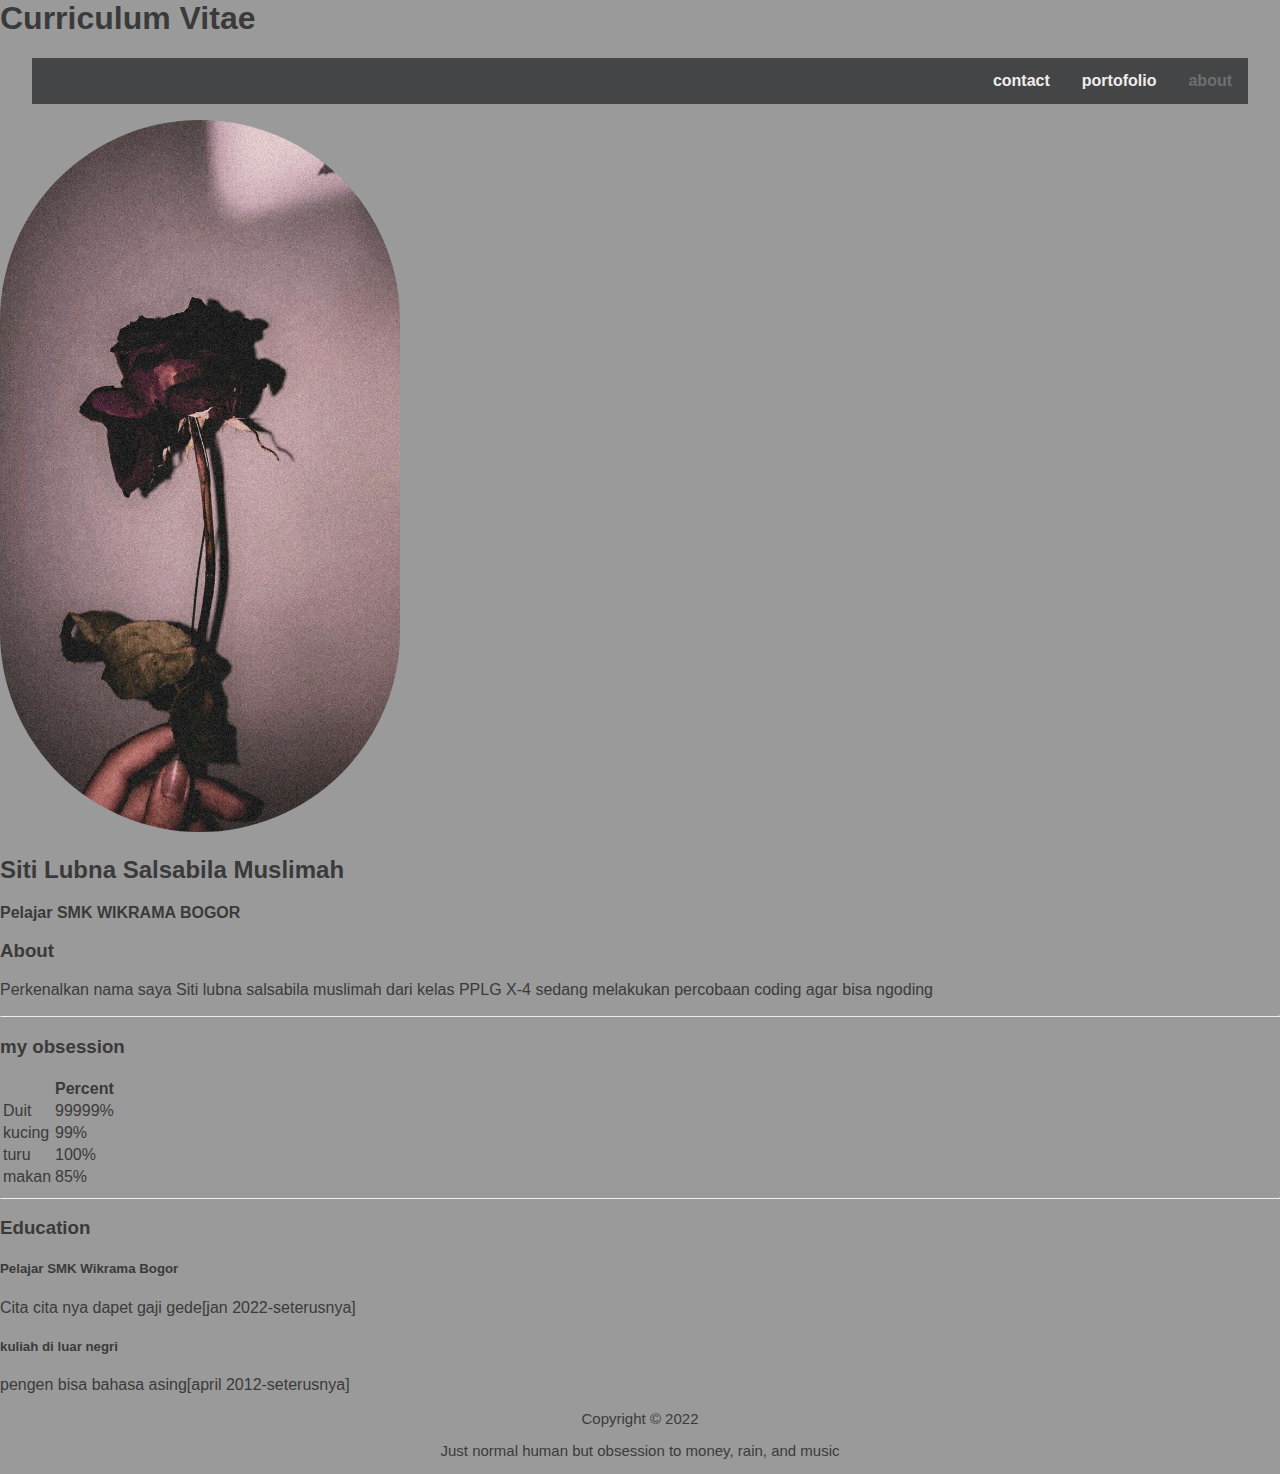
<file: index.html>
<!DOCTYPE html>
<html lang="en">
<head>
    <meta charset="UTF-8">
    <title>Resume-lubna</title>
    <link rel="stylesheet" href="style.css">
</head>
<body>
    <div class="container">
        <!-- judul halaman -->
        <h1>Curriculum Vitae</h1>
        <!-- navbar -->
        <div class="navbar">
            <ul type="square" class="list-nav">
                <li><a href="#" class="active">about</a></li>
                <li><a href="portofolio.html">portofolio</a></li>
                <li><a href="contact.html">contact</a></li>
            </ul>
        </div>
        <!-- konten --> 
        <div class="content">
            <!-- profil -->
            <div id="content-img">
                    <img src="img/bunga mawar merah (red rose).jpg" width="150px" height="150px">
                    <h2 class="content-header">Siti Lubna Salsabila Muslimah</h2>
                <p class="content-text">
                    <b>Pelajar SMK WIKRAMA BOGOR</b>
                </p>
            </div>
            <!-- deskripsi singkat -->
            <section class="section-section small">
                <h3 section-harder>About</h3>
                <p>Perkenalkan nama saya Siti lubna salsabila muslimah dari kelas PPLG X-4 sedang melakukan percobaan coding agar bisa ngoding</p>
            </section>
            <hr>
            <!-- table -->
            <section class="section">
                <h3 class="section-header">my obsession</h3>
                <div class="responsive-table">
                    <table>
                        <tr class="tr-header">
		                	<th>&nbsp;</th>
		                	<th>Percent</th>
		             	</tr>
		              	<tr>
		                	<td class="text-left">Duit</td>
		                	<td>99999%</td>
		              	</tr>
		              	<tr>
		                	<td class="text-left">kucing</td>
		                	<td>99%</td>
		              	</tr>
		              	<tr>
		                	<td class="text-left">turu</td>
		                	<td>100%</td>
		              	</tr>
		              	<tr>
		                	<td class="text-left">makan</td>
		                	<td>85%</td>
		              	</tr>
                    </table>
                </div>
            </section>
            <hr>
            <!-- list pendidikan -->
            <section class="section-section small">
                <h3 class="section-header">Education</h3>
                <h5>Pelajar SMK Wikrama Bogor</h5>
                <p>Cita cita nya dapet gaji gede[jan 2022-seterusnya]</p>
                <h5>kuliah di luar negri</h5>
                <p>pengen bisa bahasa asing[april 2012-seterusnya]</p>
            </section>
        </div>
        <footer>
            <p class="footer-text">Copyright &copy; 2022</p>
            <p class="footer-text 2">Just normal human but obsession to money, rain, and music</p>
       </footer>
    </div>
</body>
</html>
</file>
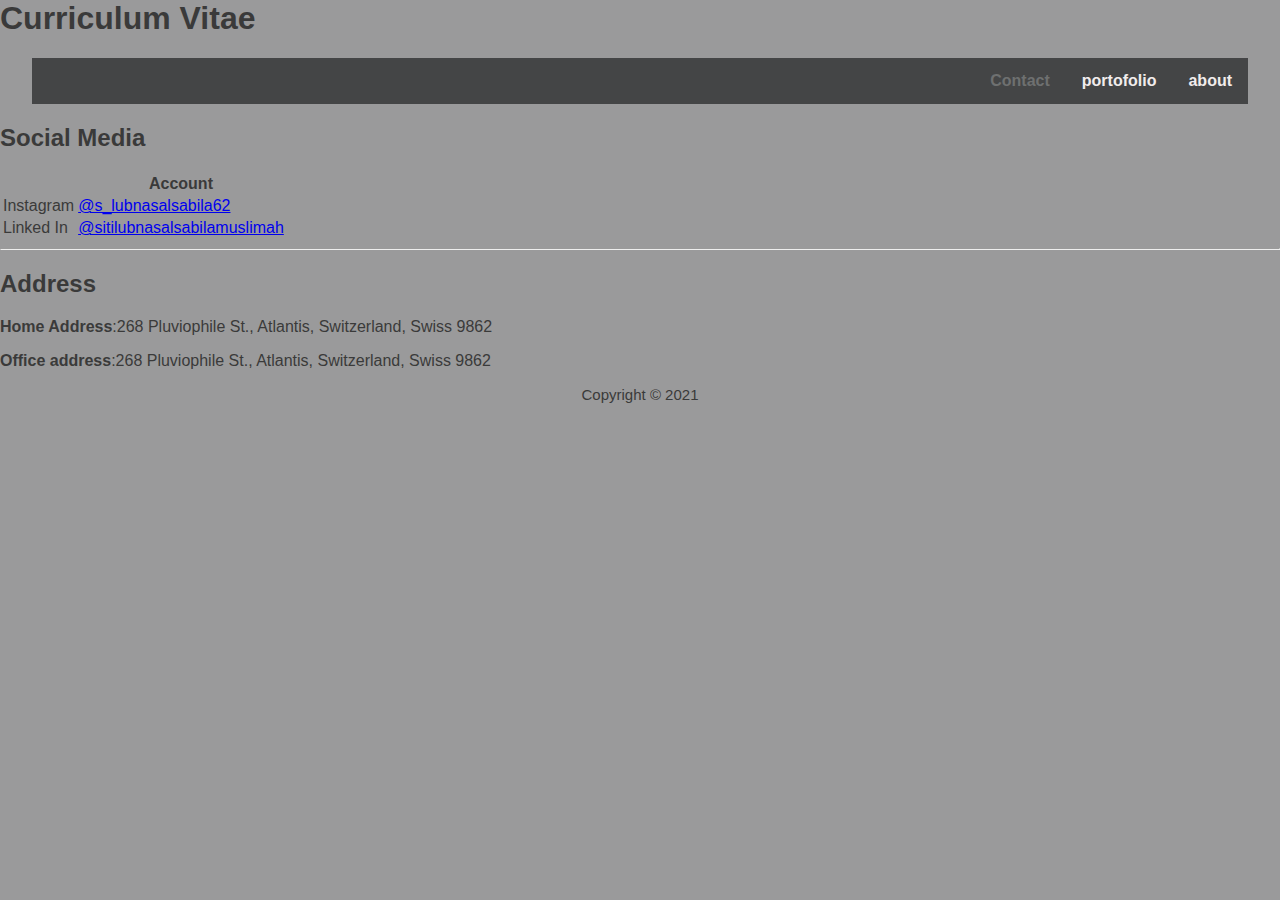
<file: contact.html>
<!DOCTYPE html>
<html lang="en">
<head>
    <meta charset="UTF-8">
    <title>Document</title>
    <link rel="stylesheet" href="style.css">
</head>
<body>
    <div class="container">
        <div class="header">
            <h1 class="text-header">Curriculum Vitae</h1>
        </div>
        <div class="navbar">
            <ul class="list-nav">
                <li><a href="index.html">about</a></li>
                <li><a href="portofolio.html">portofolio</a></li>
                <li><a href="#" class="active">Contact</a></li>
            </ul>
        </div>
        <div class="content">
            <!-- media sosial -->
            <section class="section">
                <h2 class="section-header"> Social Media</h2>
                <div class="responsive-table">
                    <table>
                        <tr class="tr-header">
                            <th>&nbsp;</th>
                            <th>Account</th>
                        </tr>
                        <tr>
                            <td class="text-left">Instagram</td>
                            <td>
                                <a href="instagram.com">@s_lubnasalsabila62</a>
                            </td>
                        </tr>
                        <tr>
                            <td class="text-left">Linked In</td>
                            <td>
                                <a href="linked.com.com">@sitilubnasalsabilamuslimah</a>
                            </td>
                        </tr>
                    </table>
                </div>
            </section>
            <hr>
            <!-- Contact -->
            <section class="section">
                <h2 class="section-header">Address</h2>
                <p><b>Home Address</b>:268 Pluviophile St., Atlantis, Switzerland, Swiss 9862</p>
                <p><b>Office address</b>:268 Pluviophile St., Atlantis, Switzerland, Swiss 9862</p>
            </section>
        </div>
        <footer>
            <p class="footer-text">Copyright &copy; 2021</p>
        </footer>
    </div>
</body>
</html>
</file>
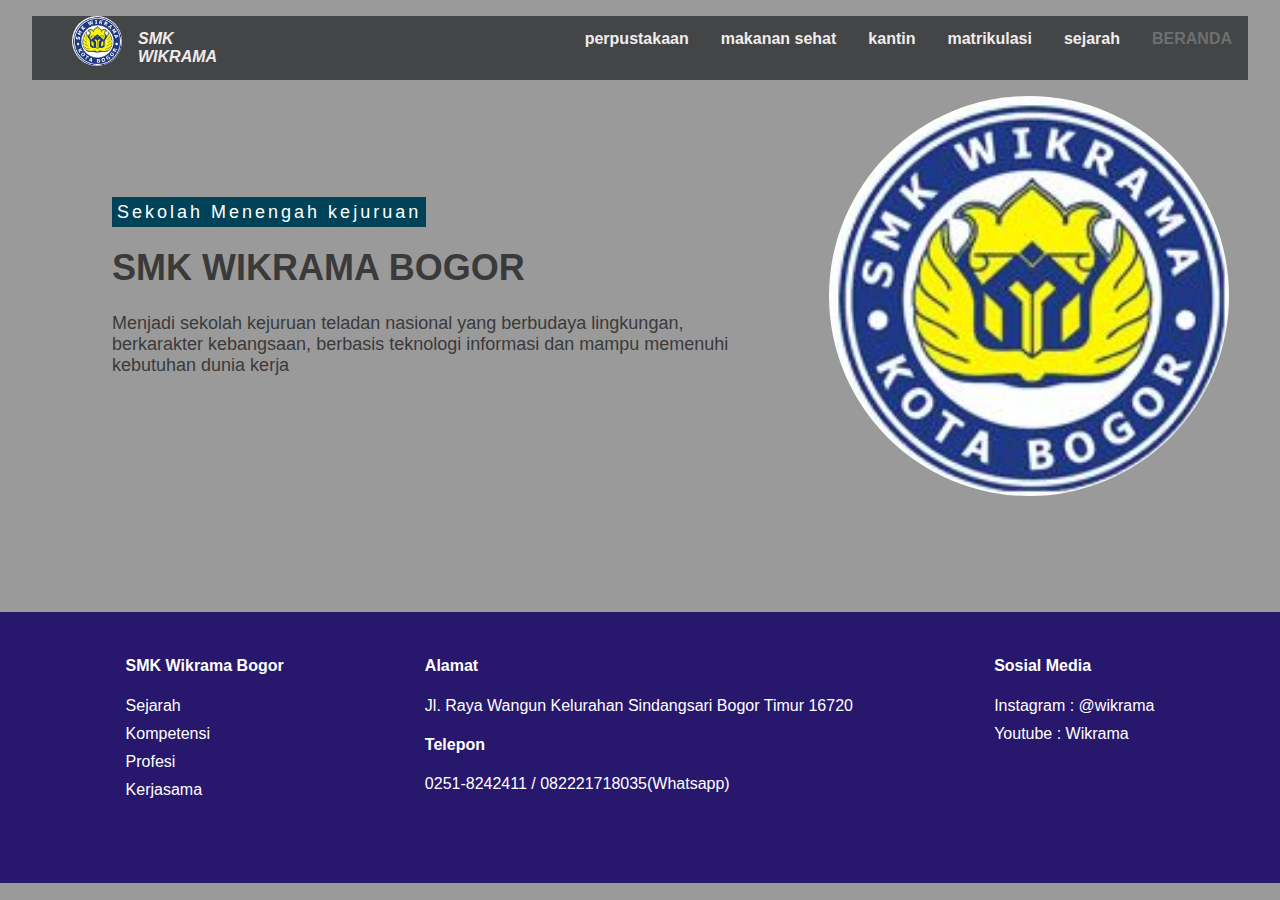
<file: home.html>
<!DOCTYPE html>
<html lang="en">
<head>
    <meta charset="UTF-8">
    <title>web school</title>
    <link rel="stylesheet" href="style.css">
</head>
<body>
    <div class="container">
        <nav>
            <ul>
                <li class="logo"><img src="img 2/smk.jpg"></li>
                <li class="logo"><a class="logo-text">SMK WIKRAMA</a></li>
                <li><a class="active" herf="#home">BERANDA</a></li>
                <li><a href="sejarah.html">sejarah</a></li>
                <li><a href="matrikulasi.html">matrikulasi</a></li>
                <li><a href="kantin.html">kantin</a></li>
                <li><a href="makanansehat.html">makanan sehat</a></li>
                <li><a href="perpustakaan.html">perpustakaan</a></li>
            </ul>
        </nav>
        <div class="content1">
            <div class="text1">
                <div class="text">
                    <p id="tag">
                        <mark>Sekolah Menengah kejuruan</mark>
                    </p>
                    <h1>SMK WIKRAMA BOGOR</h1>
                    <p>Menjadi sekolah kejuruan teladan nasional yang berbudaya lingkungan, berkarakter kebangsaan, berbasis teknologi informasi dan mampu memenuhi kebutuhan dunia kerja</p>
                </div>
            </div>
            <div class="name"><img src="img 2/smk.jpg"></div>
        </div>
        <div>
            <div class="clearfix"></div>
            <footer class="footer-main">
                <div class="footer-grid">   
                      <section class="footer-1">
                        <h4>SMK Wikrama Bogor</h4>
                          <p>Sejarah</p>
                          <p>Kompetensi</p>
                          <p>Profesi</p>
                          <p>Kerjasama</p>
                      </section>
                     <section class="footer-2">
                        <h4>Alamat</h4>
                        <p>Jl. Raya Wangun
                            Kelurahan Sindangsari
                            Bogor Timur 16720</p>
                        <h4>Telepon</h4>
                        <p>0251-8242411 / 082221718035(Whatsapp)</p>
                      </section>
                     <section class="footer-3">
                       <h4>Sosial Media</h4>
                         <p>Instagram : @wikrama</p>
                         <p>Youtube : Wikrama</p>
                     </section>
                </div>
            </footer>
        </div>
    </div>
</body>
</html>
</file>
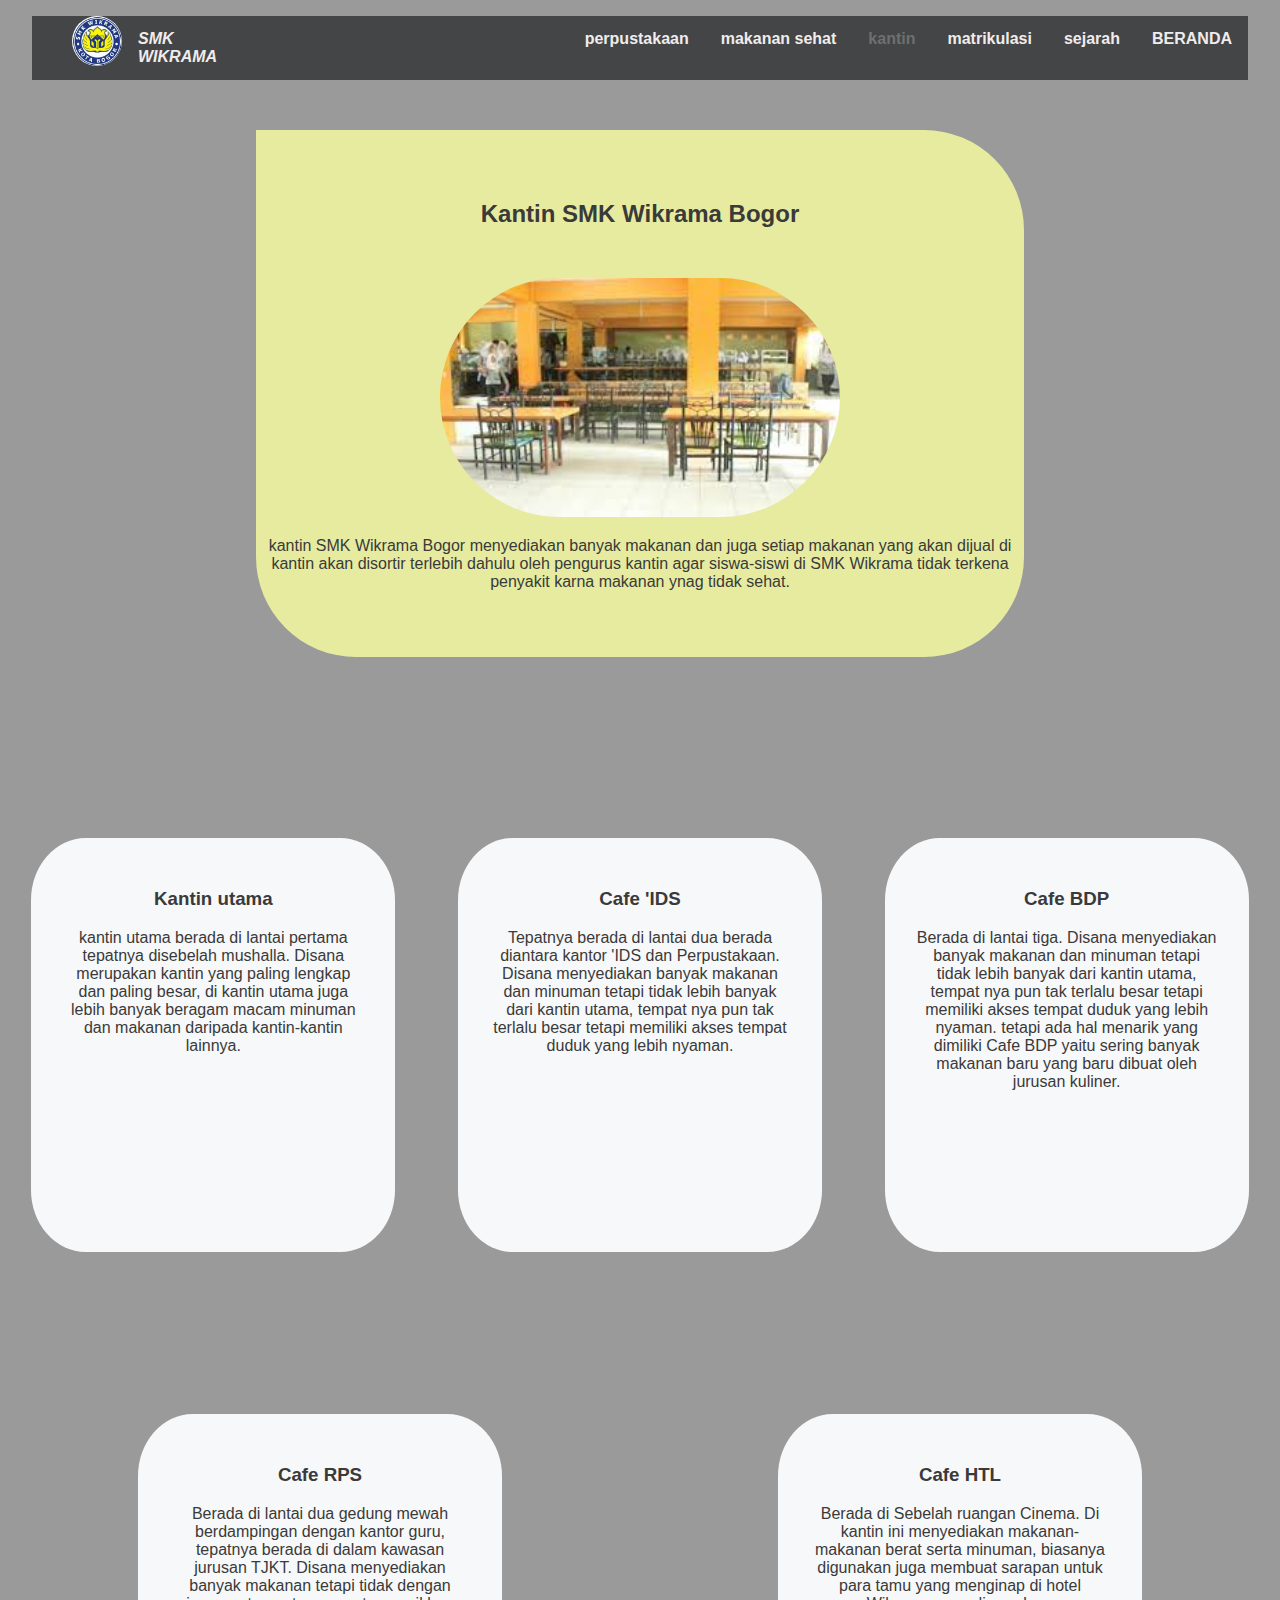
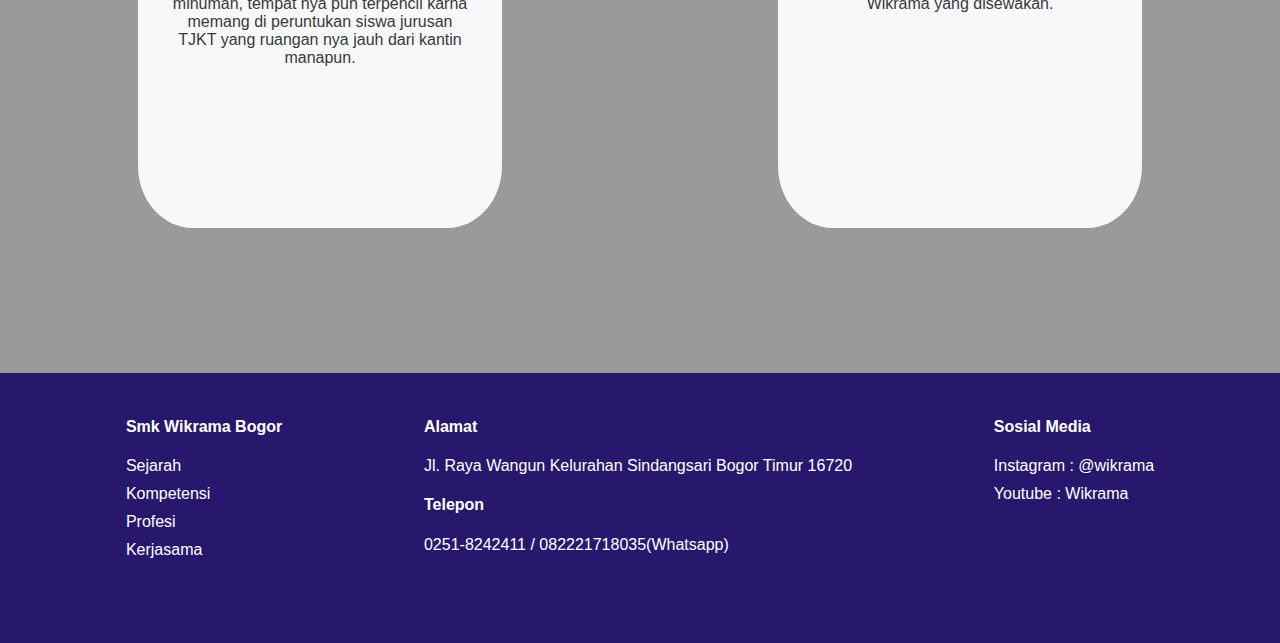
<file: kantin.html>
<!DOCTYPE html>
<html lang="en">
<head>
    <meta charset="UTF-8">
    <title>web school</title>
    <link rel="stylesheet" href="style.css">
</head>
<style>
    body{
        background-image: url(img 2/buah2.jpg);
    }
</style>
<body>
    <div class="container">
        <nav>
            <ul>
                <li class="logo"><img src="img 2/smk.jpg"></li>
                <li class="logo"><a class="logo-text">SMK WIKRAMA</a></li>
                <li><a href="home.html">BERANDA</a></li>
                <li><a href="sejarah.html">sejarah</a></li>
                <li><a href="matrikulasi.html">matrikulasi</a></li>
                <li><a class="active"href="#">kantin</a></li>
                <li><a href="makanansehat.html">makanan sehat</a></li>
                <li><a href="perpustakaan.html">perpustakaan</a></li>
            </ul>
        </nav>
        <div class="content12">
            <h2>Kantin SMK Wikrama Bogor</h2>
            <div class="gambar"><img src="img 2/kantin1.jpg"></div>
            <p>kantin SMK Wikrama Bogor menyediakan banyak makanan dan juga setiap makanan yang akan dijual di kantin akan disortir terlebih dahulu oleh pengurus kantin agar siswa-siswi di SMK Wikrama tidak terkena penyakit karna makanan ynag tidak sehat.</p>
        </div>
        <div class="content13">
            <div class="card">
                <h3>Kantin utama</h3>
                <p>kantin utama berada di lantai pertama tepatnya disebelah mushalla. Disana merupakan kantin yang paling lengkap dan paling besar, di kantin utama juga lebih banyak beragam macam minuman dan makanan daripada kantin-kantin lainnya.</p>
            </div>
            <div class="card">
                <h3>Cafe 'IDS</h3>
                <p>Tepatnya berada di lantai dua berada diantara kantor 'IDS dan Perpustakaan. Disana menyediakan banyak makanan dan minuman tetapi tidak lebih banyak dari kantin utama, tempat nya pun tak terlalu besar tetapi memiliki akses tempat duduk yang lebih nyaman.</p>
            </div>
            <div class="card">
                <h3>Cafe BDP</h3>
                <p>Berada di lantai tiga. Disana menyediakan banyak makanan dan minuman tetapi tidak lebih banyak dari kantin utama, tempat nya pun tak terlalu besar tetapi memiliki akses tempat duduk yang lebih nyaman. tetapi ada hal menarik yang dimiliki Cafe BDP yaitu sering banyak makanan baru yang baru dibuat oleh jurusan kuliner.</p>
            </div>
        </div>
        <div class="content14">
            <div class="card">
                <h3>Cafe RPS</h3>
                <p>Berada di lantai dua gedung mewah berdampingan dengan kantor guru, tepatnya berada di dalam kawasan jurusan TJKT. Disana menyediakan banyak makanan tetapi tidak dengan minuman, tempat nya pun terpencil karna memang di peruntukan siswa jurusan TJKT yang ruangan nya jauh dari kantin manapun.</p>
            </div>
            <div class="card">
                <h3>Cafe HTL</h3>
                <p>Berada di Sebelah ruangan Cinema. Di kantin ini menyediakan makanan-makanan berat serta minuman, biasanya digunakan juga membuat sarapan untuk para tamu yang menginap di hotel Wikrama yang disewakan.</p>
            </div>
        </div>
        <div class="clearfix"></div>
            <footer class="footer-main">
                <div class="footer-grid">   
                      <section class="footer-1">
                        <h4>Smk Wikrama Bogor</h4>
                          <p>Sejarah</p>
                          <p>Kompetensi</p>
                          <p>Profesi</p>
                          <p>Kerjasama</p>
                      </section>
                     <section class="footer-2">
                        <h4>Alamat</h4>
                        <p>Jl. Raya Wangun
                            Kelurahan Sindangsari
                            Bogor Timur 16720</p>
                        <h4>Telepon</h4>
                        <p>0251-8242411 / 082221718035(Whatsapp)</p>
                      </section>
                     <section class="footer-3">
                       <h4>Sosial Media</h4>
                         <p>Instagram : @wikrama</p>
                         <p>Youtube : Wikrama</p>
                     </section>
                </div>
            </footer>
        </div>
</file>
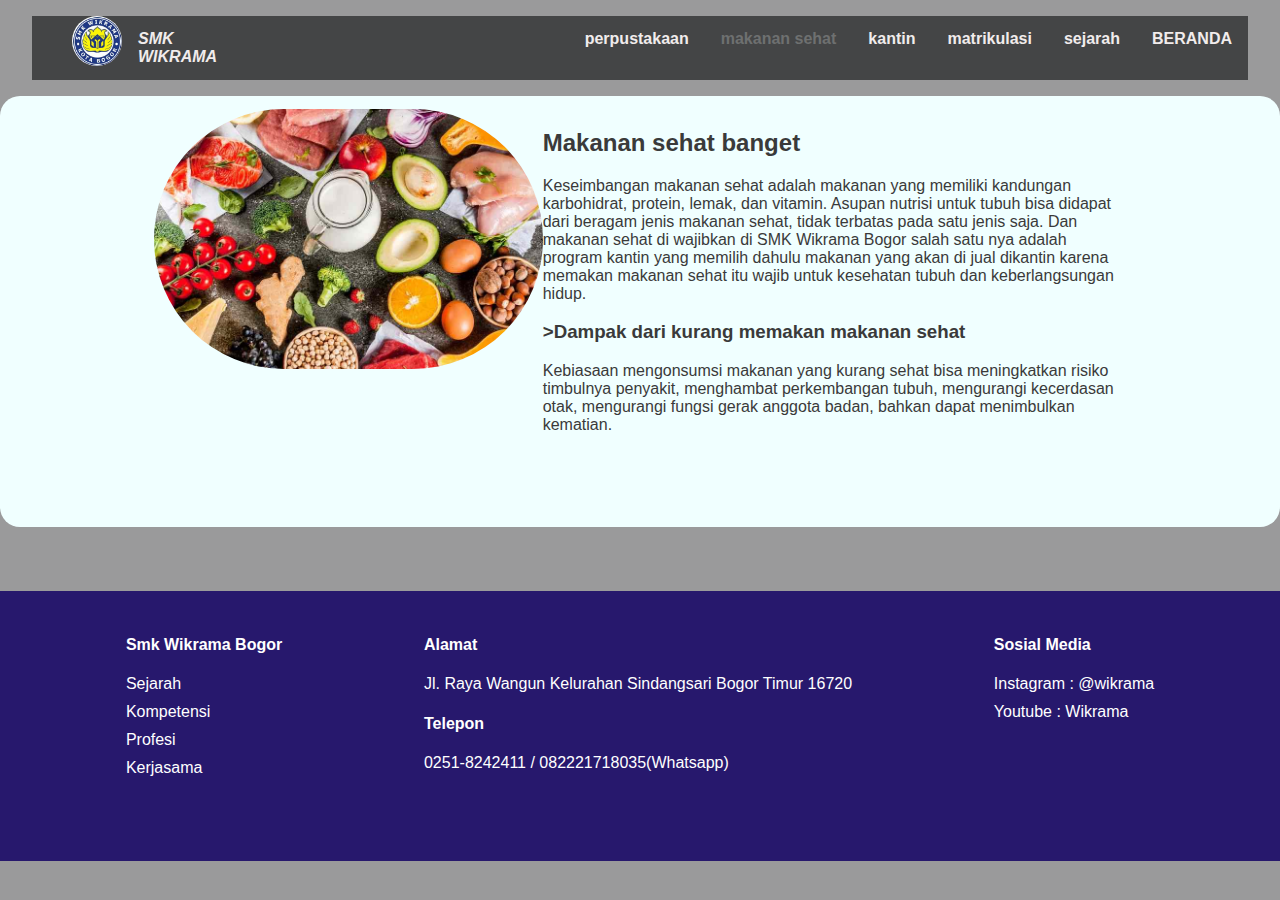
<file: makanansehat.html>
<!DOCTYPE html>
<html lang="en">
<head>
    <meta charset="UTF-8">
    <title>web school</title>
    <link rel="stylesheet" href="style.css">
</head>
<style>
    body{
        background-image: url(C:/Users/User-001/Downloads/buah.jpg);
    }
</style>
<body>
    <div class="container">
        <nav>
            <ul>
                <li class="logo"><img src="img 2/smk.jpg"></li>
                <li class="logo"><a class="logo-text">SMK WIKRAMA</a></li>
                <li><a href="home.html">BERANDA</a></li>
                <li><a href="sejarah.html">sejarah</a></li>
                <li><a href="matrikulasi.html">matrikulasi</a></li>
                <li><a href="kantin.html">kantin</a></li>
                <li><a class="active"href="#home">makanan sehat</a></li>
                <li><a href="perpustakaan.html">perpustakaan</a></li>
            </ul>
        </nav>
        <div class="content10">
            <img src="img 2/makanan.jpg">
            <div class="text4">
                <h2>Makanan sehat banget</h2>
                <p>Keseimbangan makanan sehat adalah makanan yang memiliki kandungan karbohidrat, protein, lemak, dan vitamin. Asupan nutrisi untuk tubuh bisa didapat dari beragam jenis makanan sehat, tidak terbatas pada satu jenis saja. Dan makanan sehat di wajibkan di SMK Wikrama Bogor salah satu nya adalah program kantin yang memilih dahulu makanan yang akan di jual dikantin karena memakan makanan sehat itu wajib untuk kesehatan tubuh dan keberlangsungan hidup.</p>
                <h3>>Dampak dari kurang memakan makanan sehat</h3>
                <p>Kebiasaan mengonsumsi makanan yang kurang sehat bisa meningkatkan risiko timbulnya penyakit, menghambat perkembangan tubuh, mengurangi kecerdasan otak, mengurangi fungsi gerak anggota badan, bahkan dapat menimbulkan kematian.</p>
            
            </div>
        </div>    
        <div class="clearfix"></div>
            <footer class="footer-main">
                <div class="footer-grid">   
                      <section class="footer-1">
                        <h4>Smk Wikrama Bogor</h4>
                          <p>Sejarah</p>
                          <p>Kompetensi</p>
                          <p>Profesi</p>
                          <p>Kerjasama</p>
                      </section>
                     <section class="footer-2">
                        <h4>Alamat</h4>
                        <p>Jl. Raya Wangun
                            Kelurahan Sindangsari
                            Bogor Timur 16720</p>
                        <h4>Telepon</h4>
                        <p>0251-8242411 / 082221718035(Whatsapp)</p>
                      </section>
                     <section class="footer-3">
                       <h4>Sosial Media</h4>
                         <p>Instagram : @wikrama</p>
                         <p>Youtube : Wikrama</p>
                     </section>
                </div>
            </footer>
        </div>
    </div>
</body>
</html>
</file>
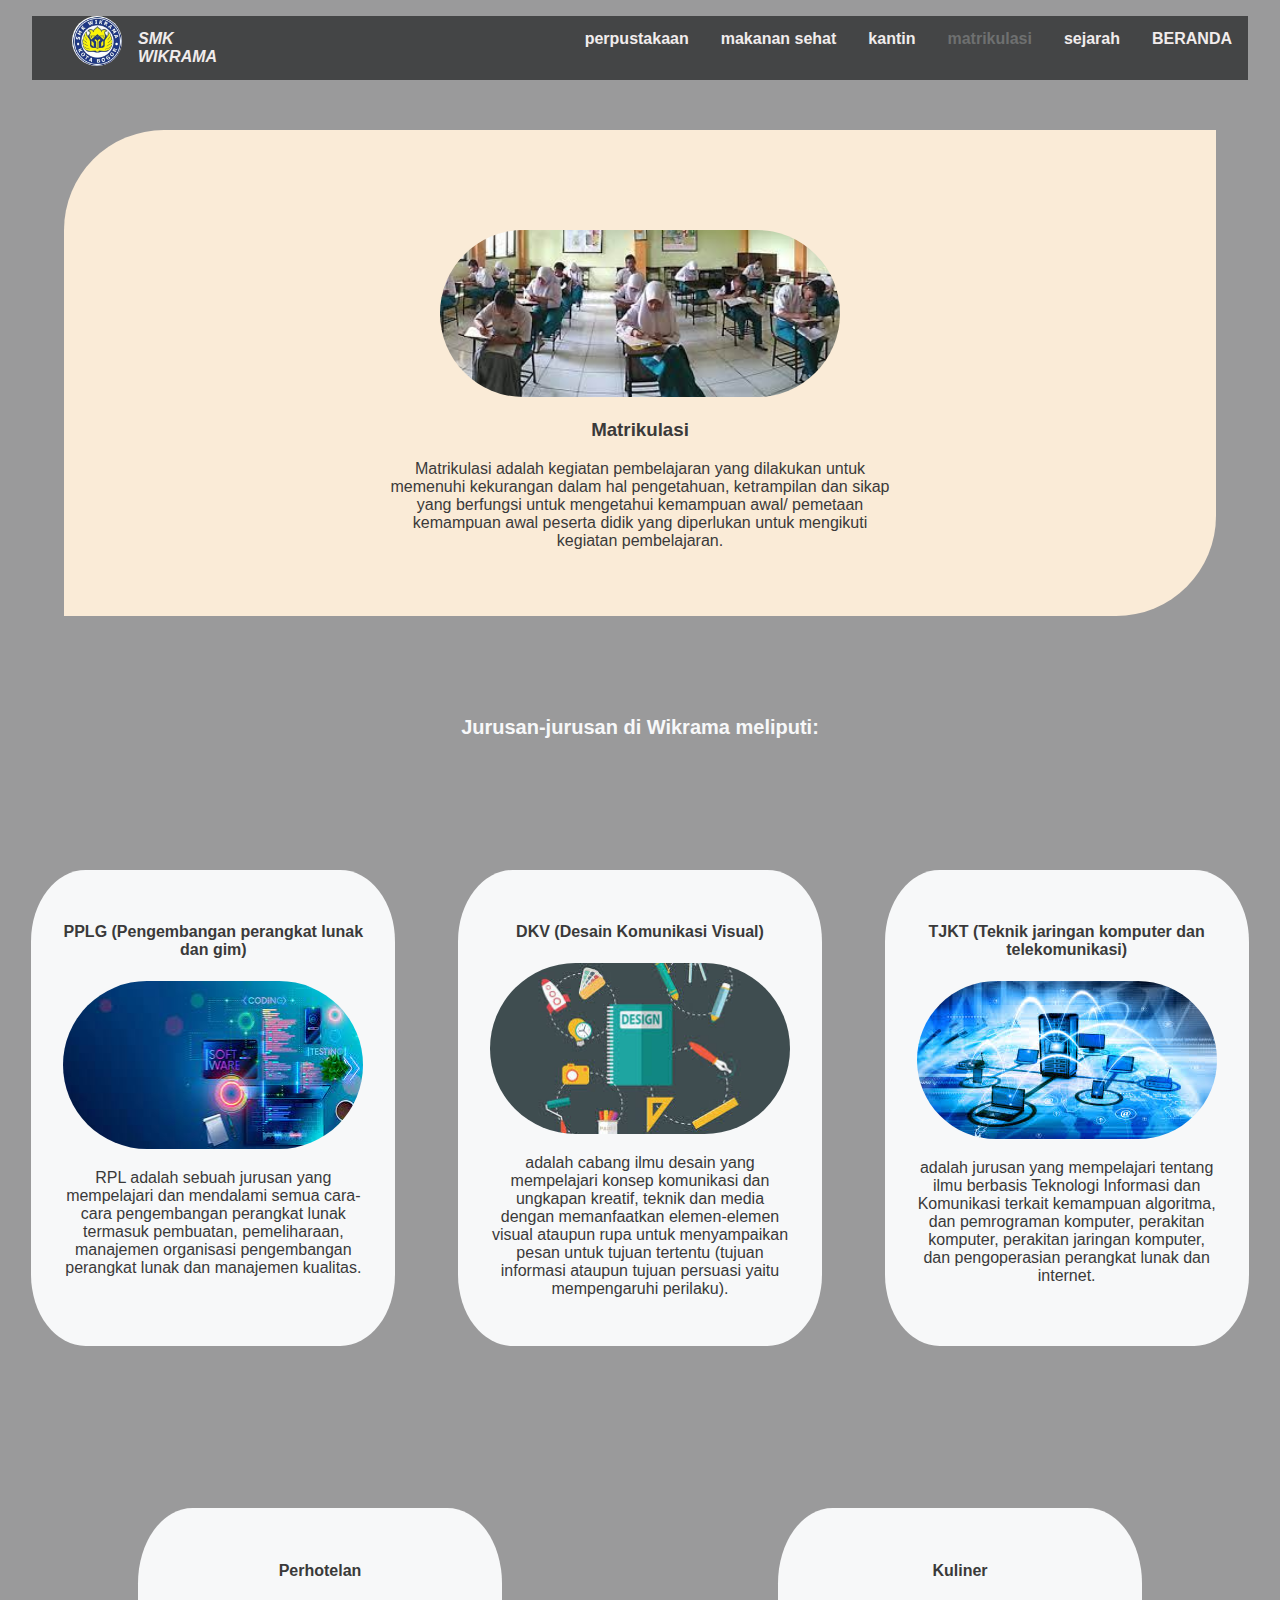
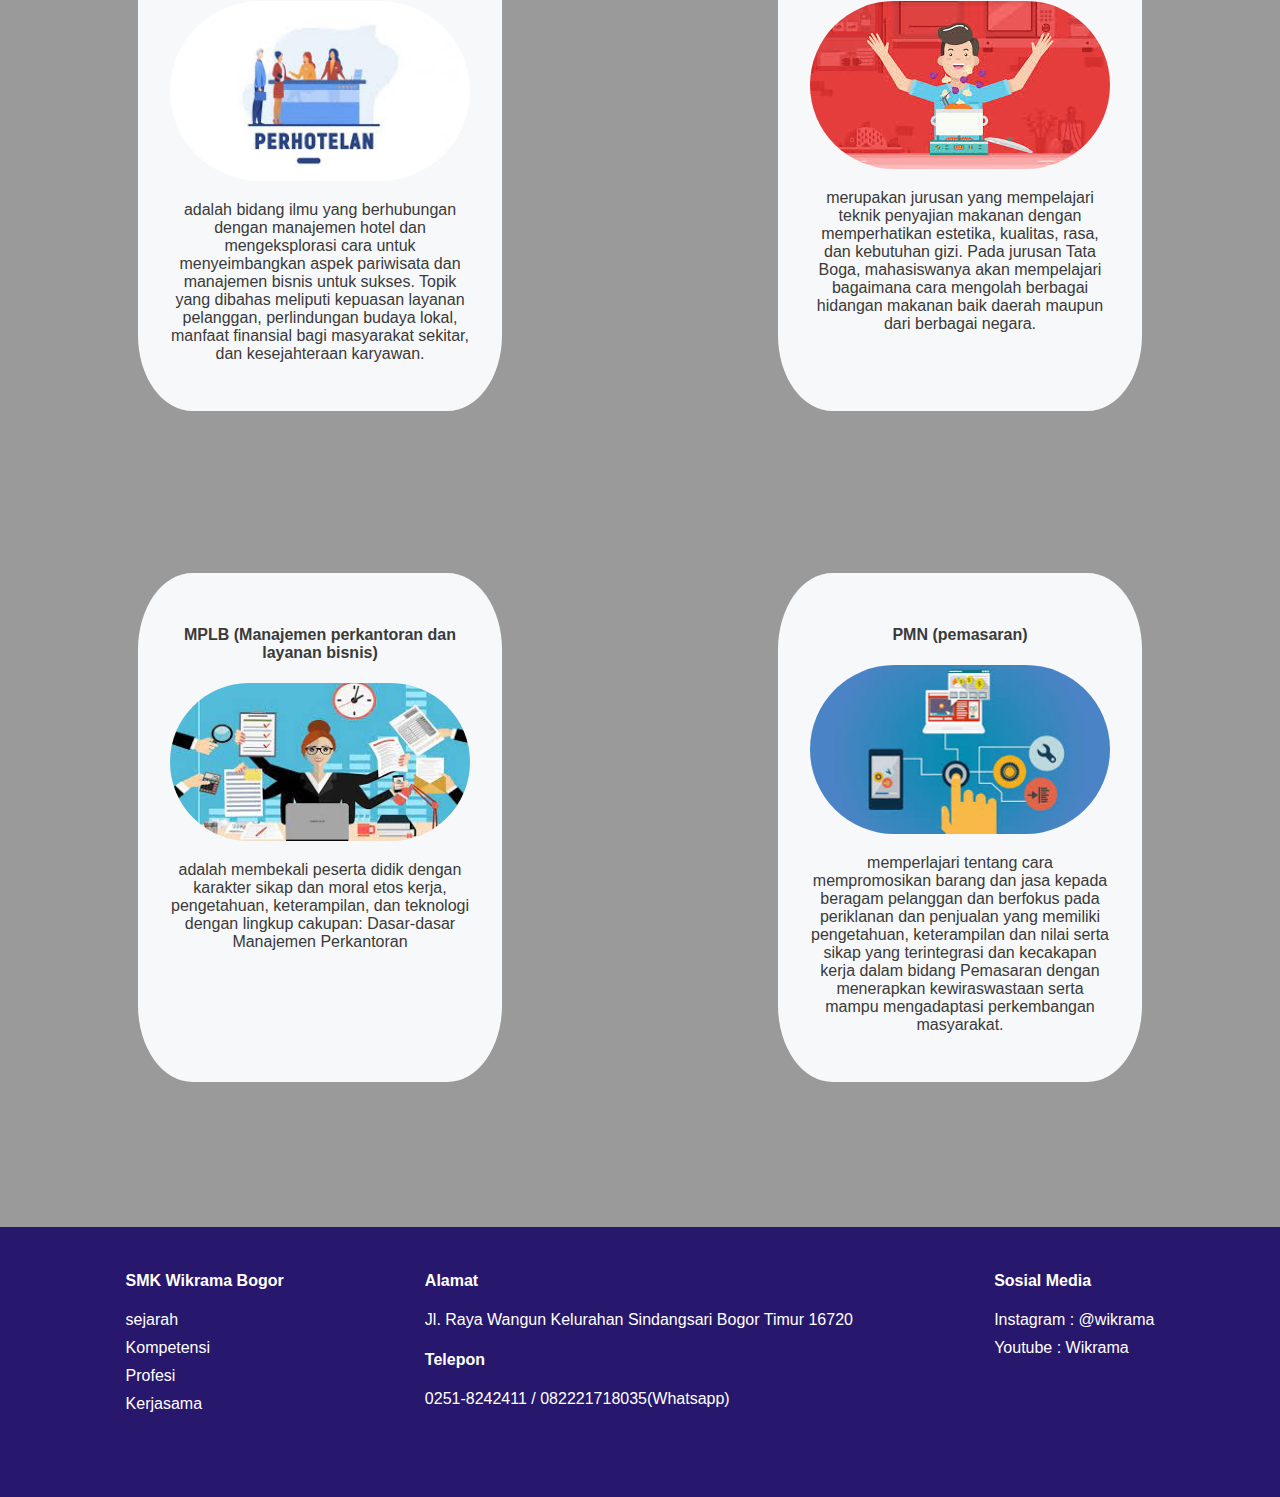
<file: matrikulasi.html>
<!DOCTYPE html>
<html lang="en">
<head>
    <meta charset="UTF-8">
    <title>web school</title>
    <link rel="stylesheet" href="style.css">
</head>
<style>
    body {
        background-image: url(C:/Users/User-001/Downloads/buku2.jpg);
    }
</style>
<body>
    <div class="container">
        <nav>
            <ul>
                <li class="logo"><img src="img 2/smk.jpg"></li>
                <li class="logo"><a class="logo-text">SMK WIKRAMA</a></li>
                <li><a href="home.html">BERANDA</a></li>
                <li><a href="sejarah.html">sejarah</a></li>
                <li><a class="active"href="#home">matrikulasi</a></li>
                <li><a href="kantin.html">kantin</a></li>
                <li><a href="makanansehat.html">makanan sehat</a></li>
                <li><a href="perpustakaan.html">perpustakaan</a></li>
            </ul>
        </nav>
        <div class="content5">
             <div class="gambar">
                <div class="gambar2"><img src="img 2/matrik.jpg"></div>
                <div class="text3">
                    <div class="text3">
                        <h3>Matrikulasi</h3>
                        <p>Matrikulasi adalah kegiatan pembelajaran yang dilakukan untuk memenuhi kekurangan dalam hal pengetahuan, ketrampilan dan sikap yang berfungsi untuk mengetahui kemampuan awal/ pemetaan kemampuan awal peserta didik yang diperlukan untuk mengikuti kegiatan pembelajaran.</p>
                    </div>
                </div>
             </div>
        </div>
        <div class="content6">
                <h4>Jurusan-jurusan di Wikrama meliputi:</h4>
        </div>
        <div class="content7">
            <div class="card">
                <h4>PPLG
                    (Pengembangan perangkat lunak dan gim)
                </h4>
                <img src="img 2/pplg.jpg">
                <p>RPL adalah sebuah jurusan yang mempelajari dan mendalami semua cara-cara pengembangan perangkat lunak termasuk pembuatan, pemeliharaan, manajemen organisasi pengembangan perangkat lunak dan manajemen kualitas.</p>
            </div>
            <div class="card">
                <h4>DKV
                    (Desain Komunikasi Visual)
                </h4>
                <img src="img 2/dkv.jpg">
                <p>adalah cabang ilmu desain yang mempelajari konsep komunikasi dan ungkapan kreatif, teknik dan media dengan memanfaatkan elemen-elemen visual ataupun rupa untuk menyampaikan pesan untuk tujuan tertentu (tujuan informasi ataupun tujuan persuasi yaitu mempengaruhi perilaku).</p>
            </div>
            <div class="card">
                <h4>TJKT
                    (Teknik jaringan komputer dan telekomunikasi)
                </h4>
                <img src="img 2/tjkt.jpg">
                <p>adalah jurusan yang mempelajari tentang ilmu berbasis Teknologi Informasi dan Komunikasi terkait kemampuan algoritma, dan pemrograman komputer, perakitan komputer, perakitan jaringan komputer, dan pengoperasian perangkat lunak dan internet.</p>
            </div>
        </div>
        <div class="content8">
            <div class="card">
                <h4>Perhotelan</h4>
                <img src="img 2/hotel.jpg">
                <p>adalah bidang ilmu yang berhubungan dengan manajemen hotel dan mengeksplorasi cara untuk menyeimbangkan aspek pariwisata dan manajemen bisnis untuk sukses. Topik yang dibahas meliputi kepuasan layanan pelanggan, perlindungan budaya lokal, manfaat finansial bagi masyarakat sekitar, dan kesejahteraan karyawan.</p>
            </div>
            <div class="card">
                <h4>Kuliner</h4>
                <img src="img 2/kuliner.jpg">
                <p>merupakan jurusan yang mempelajari teknik penyajian makanan dengan memperhatikan estetika, kualitas, rasa, dan kebutuhan gizi. Pada jurusan Tata Boga, mahasiswanya akan mempelajari bagaimana cara mengolah berbagai hidangan makanan baik daerah maupun dari berbagai negara.</p>
            </div>
        </div>
        <div class="content9">
            <div class="card">
                <h4>MPLB
                    (Manajemen perkantoran dan layanan bisnis)
                </h4>
                <img src="img 2/mplb.jpg">
                <p>adalah membekali peserta didik dengan karakter sikap dan moral etos kerja, pengetahuan, keterampilan, dan teknologi dengan lingkup cakupan: Dasar-dasar Manajemen Perkantoran</p>
            </div>
            <div class="card">
                <h4>PMN
                    (pemasaran)
                </h4>
                <img src="img 2/pmn.jpg">
                <p> memperlajari tentang cara mempromosikan barang dan jasa kepada beragam pelanggan dan berfokus pada periklanan dan penjualan yang memiliki pengetahuan, keterampilan dan nilai serta sikap yang terintegrasi dan kecakapan kerja dalam bidang Pemasaran dengan menerapkan kewiraswastaan serta mampu mengadaptasi perkembangan masyarakat.</p>
            </div>
        </div>
        </div>
        <div>
            <div class="clearfix"></div>
            <footer class="footer-main">
                <div class="footer-grid">   
                      <section class="footer-1">
                        <h4>SMK Wikrama Bogor</h4>
                          <p>sejarah</p>
                          <p>Kompetensi</p>
                          <p>Profesi</p>
                          <p>Kerjasama</p>
                      </section>
                     <section class="footer-2">
                        <h4>Alamat</h4>
                        <p>Jl. Raya Wangun
                            Kelurahan Sindangsari
                            Bogor Timur 16720</p>
                        <h4>Telepon</h4>
                        <p>0251-8242411 / 082221718035(Whatsapp)</p>
                      </section>
                     <section class="footer-3">
                       <h4>Sosial Media</h4>
                         <p>Instagram : @wikrama</p>
                         <p>Youtube : Wikrama</p>
                     </section>
                </div>
            </footer>
        </div>
    </div>
</body>
</html>
</file>
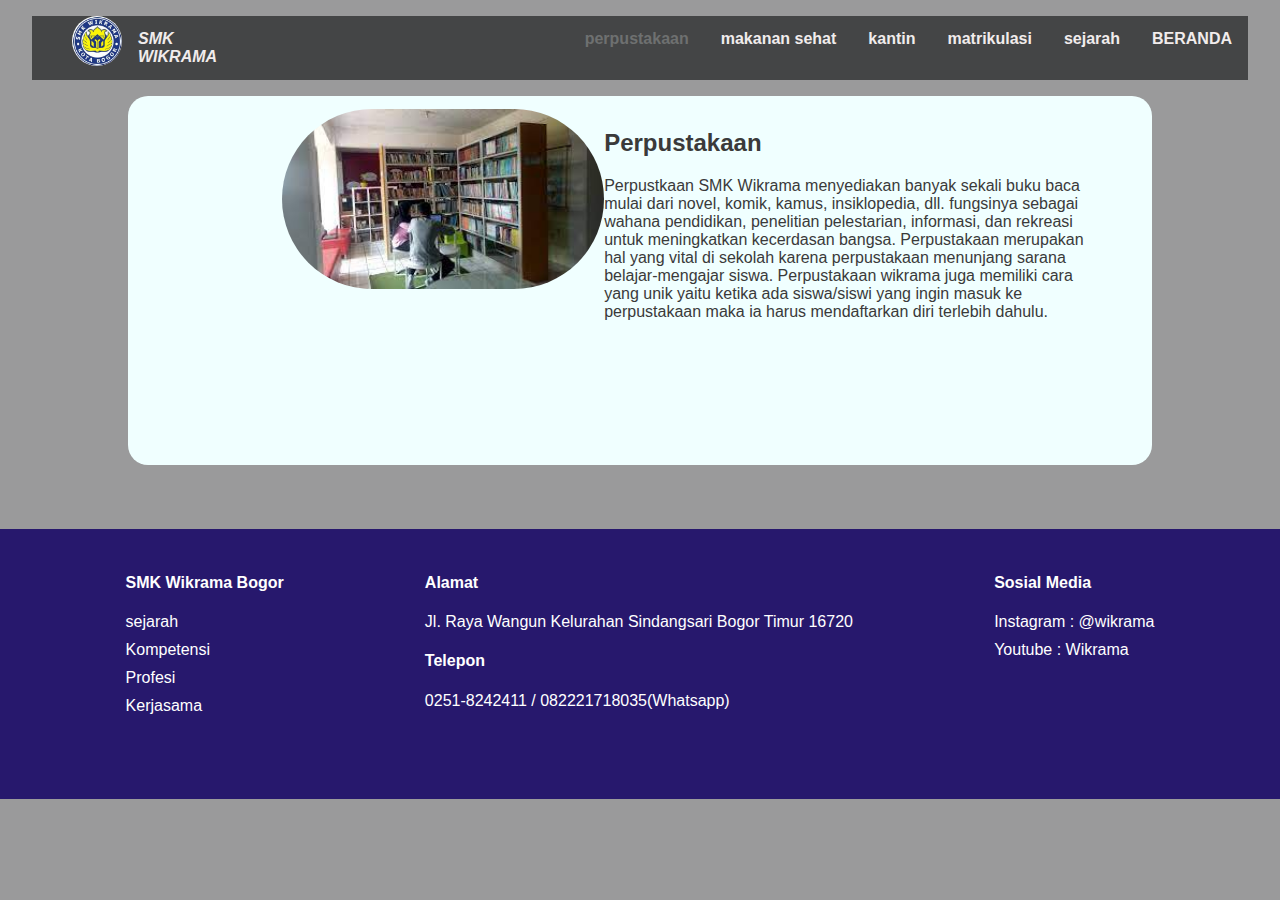
<file: perpustakaan.html>
<!DOCTYPE html>
<html lang="en">
<head>
    <meta charset="UTF-8">
    <title>web school</title>
    <link rel="stylesheet" href="style.css">
</head>
<style>
    body {
        background-image: url(C:/Users/User-001/Downloads/buku2.jpg);
    }
</style>
<body>
    <div class="container">
        <nav>
            <ul>
                <li class="logo"><img src="img 2/smk.jpg"></li>
                <li class="logo"><a class="logo-text">SMK WIKRAMA</a></li>
                <li><a href="home.html">BERANDA</a></li>
                <li><a href="sejarah.html">sejarah</a></li>
                <li><a href="matrikulasi.hmtl">matrikulasi</a></li>
                <li><a href="kantin.html">kantin</a></li>
                <li><a href="makanansehat.html">makanan sehat</a></li>
                <li><a class="active"href="#">perpustakaan</a></li>
            </ul>
        </nav>
        <div class="content15">
            <img src="img 2/buku.jpg">
            <div class="text4">
                <h2>Perpustakaan</h2>
                <p>Perpustkaan SMK Wikrama menyediakan banyak sekali buku baca mulai dari novel, komik, kamus, insiklopedia, dll.  fungsinya sebagai wahana pendidikan, penelitian pelestarian, informasi, dan rekreasi untuk meningkatkan kecerdasan bangsa. Perpustakaan merupakan hal yang vital di sekolah karena perpustakaan menunjang sarana belajar-mengajar siswa. Perpustakaan wikrama juga memiliki cara yang unik yaitu ketika ada siswa/siswi yang ingin masuk ke perpustakaan maka ia harus mendaftarkan diri terlebih dahulu. </p>
            </div>
        </div>
        <div>
            <div class="clearfix"></div>
            <footer class="footer-main">
                <div class="footer-grid">   
                      <section class="footer-1">
                        <h4>SMK Wikrama Bogor</h4>
                          <p>sejarah</p>
                          <p>Kompetensi</p>
                          <p>Profesi</p>
                          <p>Kerjasama</p>
                      </section>
                     <section class="footer-2">
                        <h4>Alamat</h4>
                        <p>Jl. Raya Wangun
                            Kelurahan Sindangsari
                            Bogor Timur 16720</p>
                        <h4>Telepon</h4>
                        <p>0251-8242411 / 082221718035(Whatsapp)</p>
                      </section>
                     <section class="footer-3">
                       <h4>Sosial Media</h4>
                         <p>Instagram : @wikrama</p>
                         <p>Youtube : Wikrama</p>
                     </section>
                </div>
            </footer>
        </div>
    </div>
</body>
</html>
</file>
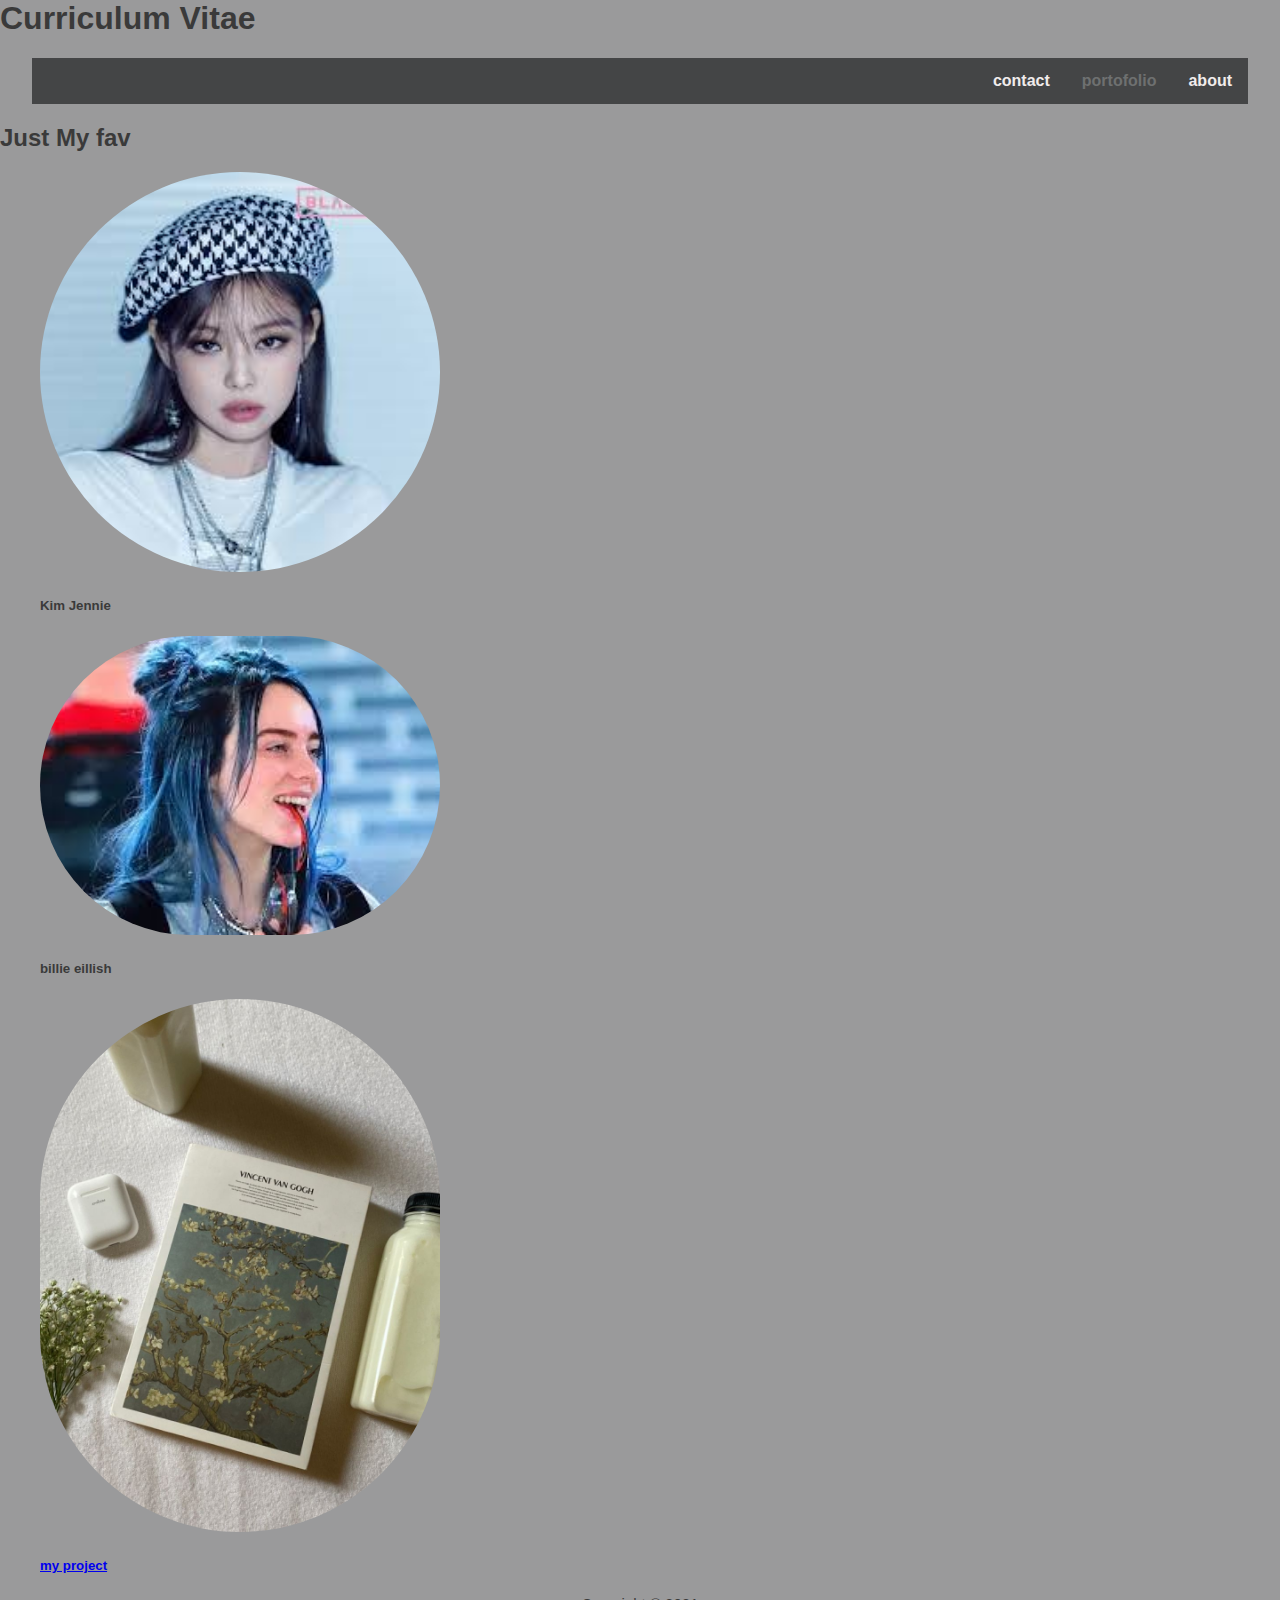
<file: portofolio.html>
<!DOCTYPE html>
<html lang="en">
<head>
    <meta charset="UTF-8">
    <link rel="stylesheet" href="style.css">
    <title>Document</title>
</head>
<body>
    <div class="container">
        <h1>Curriculum Vitae</h1>
        <div class="navbar">
            <ul class="list-nav">
                <li><a href="index.html">about</a></li>
                <li><a href="#" class="active">portofolio</a></li>
                <li><a href="contact.html">contact</a></li>
            </ul>
        </div>
        <div class="content">
            <!-- portofolio -->
            <section class="section">
                <h2 class="section-header">Just My fav</h2>
                <div class="galery">
                    <figure class="images">
                        <img src="img/jennie.jpg" width="150" height="150">
                            <figcaption>
                                <h5 class="name">Kim Jennie
                                </h5>
                            </figcaption>
                    </figure>
                    <figure class="images">
                        <img src="img/bellie eilish.jpg" width="200" height="150">
                            <figcaption>
                                <h5 class="name">billie eillish
                                </h5>
                            </figcaption>
                    </figure>
                    <figure class="images">
                        <img src="img/𝐕𝐚𝐧 𝐆𝐨𝐠𝐡 , 𝐚𝐧𝐝 𝐜𝐨𝐥𝐨𝐫 𝐰𝐡𝐢𝐭𝐞🤍.jpg" width="150" height="200">
                        <figcaption>
                            <h5 class="name">
                                <span>
                                    <a href="https://lubnasalsabilaaa.netlify.app">my project</a>
                                </span>
                            </h5>
                        </figcaption>
                    </figure>
                </div>
            </section>
        </div>
        <footer>
            <p class="footer-text">Copyright &copy; 2021</p>
        </footer>
    </div>
</body>
</html>
</file>
<file: style.css>
body{
    background-color: #9a9a9b;
    font-family: Arial, Helvetica, sans-serif;
    color: #3a3a3a;
    margin: 0;
  }
  
  ul {
    list-style-type: none;
    margin: 16px 32px;
    overflow: hidden;
  }
  .container ul {
    background-color: #444546;
  }
    
  li {
    float: right;
  }
  
  .logo {
    float: left;
    width: 50px;
  }
    
  li a {
    display: block;
    color: #f1ecec;
    text-align: center;
    padding: 14px 16px;
    text-decoration: none;
    font-weight: bold;
    font-size: 16px;
  }
  
  .logo-text{
    font-style: italic;
  }
    
  li a:hover:not(.active) {
    color: #f0ed39;
  }
    
  .active {
    color: #6e7070;
  }
  
  @media screen and (max-width: 600px) {
    ul li {float: none;}
    .logo {float: none;}
  }

  img { 
    width:100%;
    max-width: 400px;
    height: auto;
    border-radius: 200px;
  }
  .gambar {
    width: 500px;
    height: auto;
    display: block;
    margin-left: auto;
    margin-right: auto;
    margin-top: 50px;
  }
  
  .content1 {
      display:grid;
      grid-template-columns: 66% auto;
      padding: 0 48px 48px 48px;
  }
  
  .text1 {
    margin: 0 64px;
    font-size: 18px;
    display: flex;
    align-items: center;
  }
  
  h1 {
    margin-top: 0;
  }
  
  #tag {
    margin-top: 0;
    margin-bottom: 24px;
    letter-spacing: 3px;
  }
  
  mark{
    background: #004258;
    color: white;
    padding: 5px 5px;
  }

  .footer-text {
    font-size: 15px;
    text-align: center;
  }

  .content2 {
    padding: 1% 12% 6% 12%;
    background-color: azure;
    display: grid;
    grid-template-columns: 40% 60%;
    border-radius: 20px;
  }
  .content2-img {
    height: 15px;
    width: 15px;
  }

  .clearfix:after {
    content: "";
    display: table;
    clear: both;
  }
  
  .footer-main {
    background-color:#27186d;
    padding: 24px 60px;
    color: white;
    margin-top: 5%;
    padding-bottom: 5%;
  }
  
  .footer-grid {
    display: grid;
    grid-template-columns: repeat(3, auto);
    grid-template-rows: repeat(2, auto);
    grid-gap: 10px;
    margin: 0 auto;
    max-width: 100%;
    justify-items: center;
  }
  
  @media (max-width: 1024px) {
    .footer-grid {
      padding-left: 20px;
    }
  }
  
  .footer-grid p {
    margin: 10px 0;
  } 

 
  .content3 {
    display: flex;
    justify-content: space-around;
    align-items: center;
    min-height: 300px;
    background-color: rgb(54, 51, 51);
    padding: 0 12%;
  }
  
  .card {
    background-color: #3a3d3c;
    transition: 0.3s;
    width: 300px;
    min-height: 350px;
    padding: 32px;
    margin: 81px 0;
    text-align: center;
    border-radius: 15%;
  }
  
  .card:hover {
    background-color: #7887b8;
  }
  

  .content4 {
    display: flex;
    justify-content: space-around;
    align-items: center;
    min-height: 300px;
    background-color: rgb(54, 51, 51);
    padding: 0 12%;
  }
  
  .card {
    background-color: #f7f8f9;
    transition: 0.3s;
    width: 300px;
    min-height: 350px;
    padding: 32px;
    margin: 81px 0;
    text-align: center;
  }
  
  .card:hover {
    background-color: #5a75a7;
  }
  
  .content5 {
    background-color: #f1ecec;
    border-radius: 15%;
    margin: 0 64px;
    background-color: antiquewhite;
    border-radius: 50px;
    text-align: center;
    padding-top: 50px;
    padding-bottom: 50px;
    margin-top: 50px;
    margin-bottom: 100px;
    border-radius: 100px 0 100px 0;
    margin-top: 50px;
  }

  .content6 {
    font-size: 20px;
    text-align: center;
    margin-bottom: 50px;
    color: #f7f8f9;
  }

  .content7 {
    border-radius: 5%;
    display: flex;
    justify-content: space-around;
  }

  .content8 {
    border-radius: 5%;
    display: flex;
    justify-content: space-around;
  }

  .content9 {
    border-radius: 5%;
    display: flex;
    justify-content: space-around;
  }
  
  .content10 {
    padding: 1% 12% 6% 12%;
    background-color: azure;
    display: grid;
    grid-template-columns: 40% 60%;
    border-radius: 20px;
  }

  .content12 {
    background-color: rgb(230, 235, 160);
    border-radius: 50px;
    text-align: center;
    padding-top: 50px;
    padding-bottom: 50px;
    margin-top: 50px;
    margin-bottom: 100px;
    border-radius: 0 100px 100px 100px ;
    margin-top: 50px;
    margin-left: 20%;
    margin-right: 20%;
  }
  
  .content13 {
    border-radius: 5%;
    display: flex;
    justify-content: space-around;
  }

  .content14{
    border-radius: 5%;
    display: flex;
    justify-content: space-around;
  }

  .content15 {
    padding: 1% 12% 6% 12%;
    background-color: azure;
    display: grid;
    grid-template-columns: 40% 60%;
    border-radius: 20px;
    margin-left: 10%;
    margin-right: 10%;
    padding-right: 5%;
    padding-bottom: 10%;
  }
</file>
